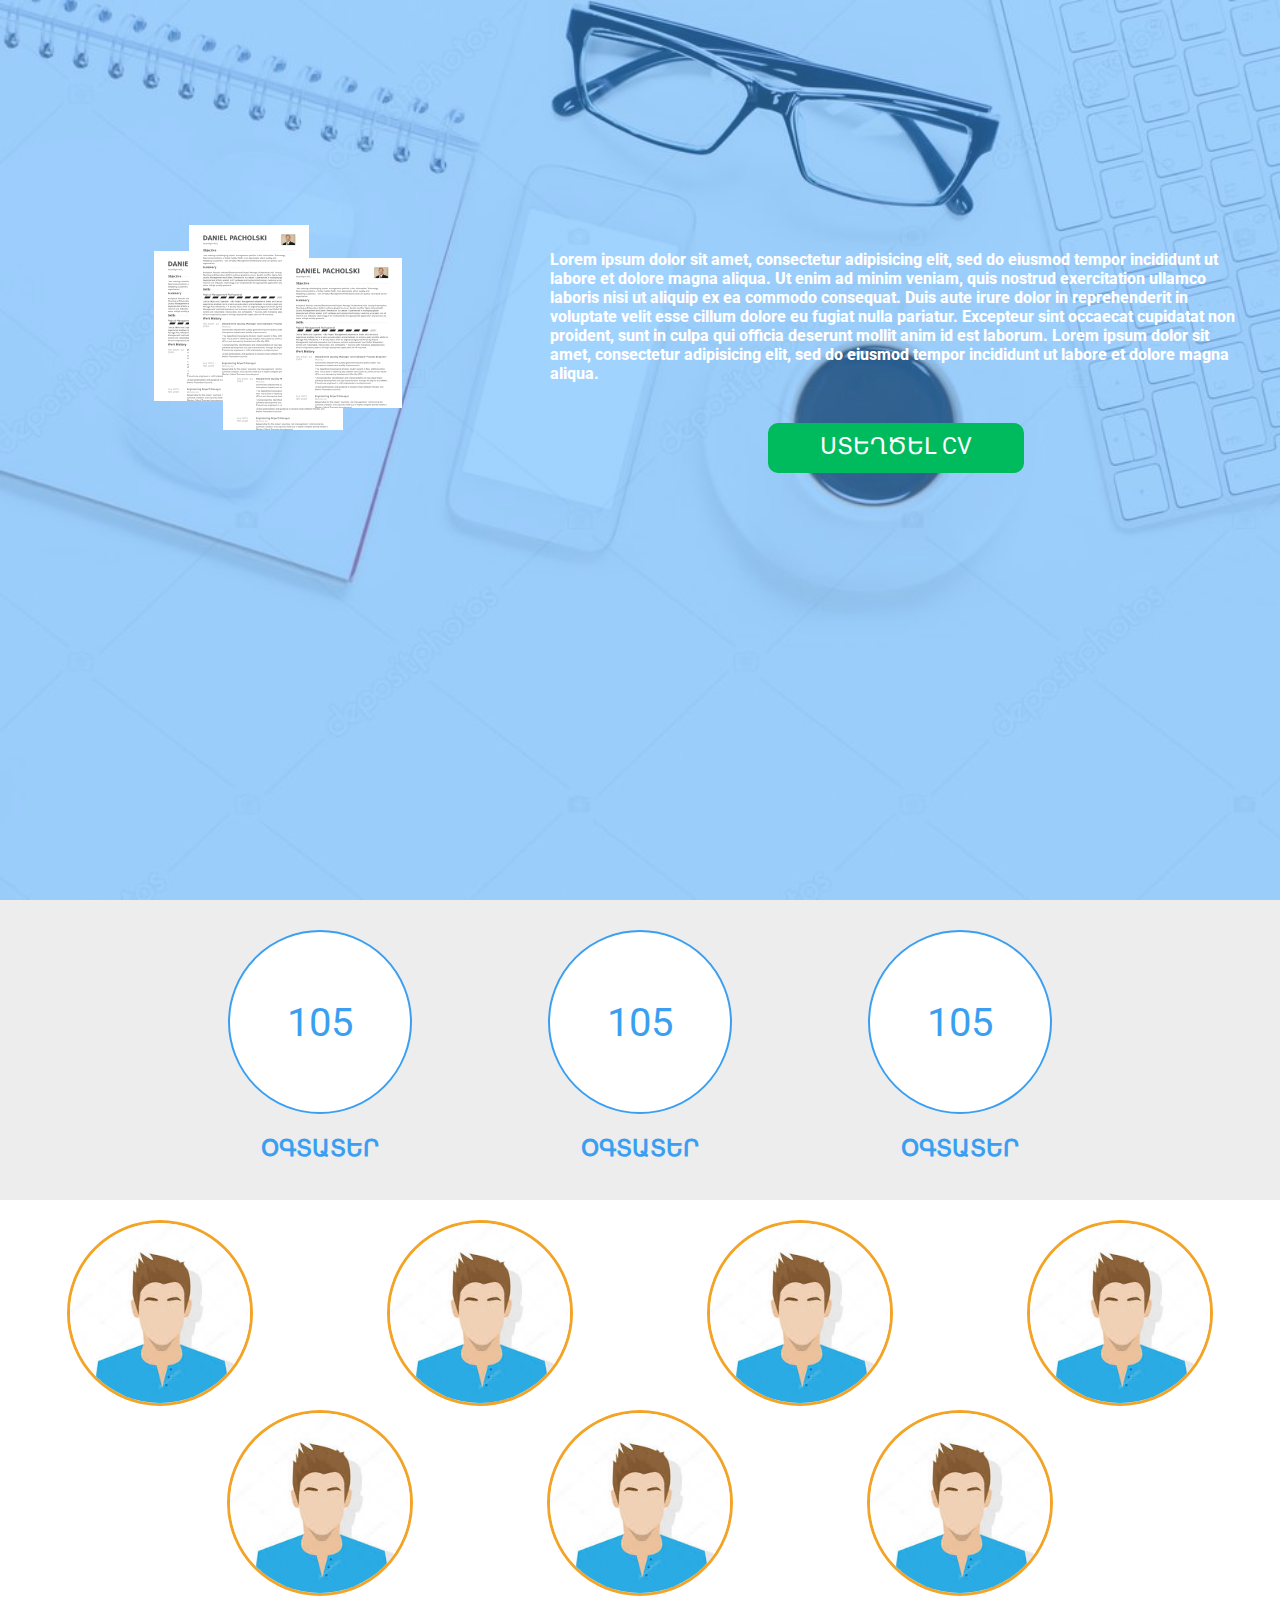
<file: WEB/CV/index.html>
<!DOCTYPE html>
<html>
<head>
	<title> CV </title>
	<link rel="stylesheet" type="text/css" href="style.css">
	<meta charset="UTF-8">
	<meta name="viewport" content="width=device-width, initial-scale=1.0">
</head>
<body>
	<div class="container">
			<div class="opacity-block">
					<div class="cv">
						<div class="cv-block">
							<div class="cv1"></div>
							<div class="cv2"></div>
							<div class="cv3"></div>
							<div class="cv4"></div>
						</div>
					</div>
					<div class="inf-but">
						<div class="inform">
							<p>
								Lorem ipsum dolor sit amet, consectetur adipisicing elit, sed do eiusmod
								tempor incididunt ut labore et dolore magna aliqua. Ut enim ad minim veniam,
								quis nostrud exercitation ullamco laboris nisi ut aliquip ex ea commodo
								consequat. Duis aute irure dolor in reprehenderit in voluptate velit esse
								cillum dolore eu fugiat nulla pariatur. Excepteur sint occaecat cupidatat non
								proident, sunt in culpa qui officia deserunt mollit anim id est laborum. Lorem ipsum dolor sit amet, consectetur adipisicing elit, sed do eiusmod
								tempor incididunt ut labore et dolore magna aliqua.
							</p>
						</div>
						<div class="button">
							<buton>ՍՏԵՂԾԵԼ CV</buton>
						</div>
					</div>
			</div>
	</div>
	<div class="bg-main">
		<div class="main">
		<div class="users">
			<div class="user">
				<div class="num">105</div>
			</div>
			<div class="name">
				<h3>ՕԳՏԱՏԵՐ</h3>
			</div>
		</div>
		<div class="users">
			<div class="user">
				<div class="num">105</div>
			</div>
			<div class="name">
				<h3>ՕԳՏԱՏԵՐ</h3>
			</div>
		</div>
		<div class="users hidden-object">
			<div class="user">
				<div class="num">105</div>
			</div>
			<div class="name">
				<h3>ՕԳՏԱՏԵՐ</h3>
			</div>
		</div>
		</div> 
	</div>
	<div class="img-container">
		<div class="items1">
			<div class="author">
				<img src="item.jpeg">
			</div>
			<div class="author">
				<img src="item.jpeg">
			</div>
			<div class="author">
				<img src="item.jpeg">
			</div>
			<div class="author hidden-object">
				<img src="item.jpeg">
			</div>
		</div>
		<div class="items2">
			<div class="author">
				<img src="item.jpeg">
			</div>
			<div class="author">
				<img src="item.jpeg">
			</div>
			<div class="author hidden-object">
				<img src="item.jpeg">
			</div>
		</div>
	</div>
</body>
</html>
</file>
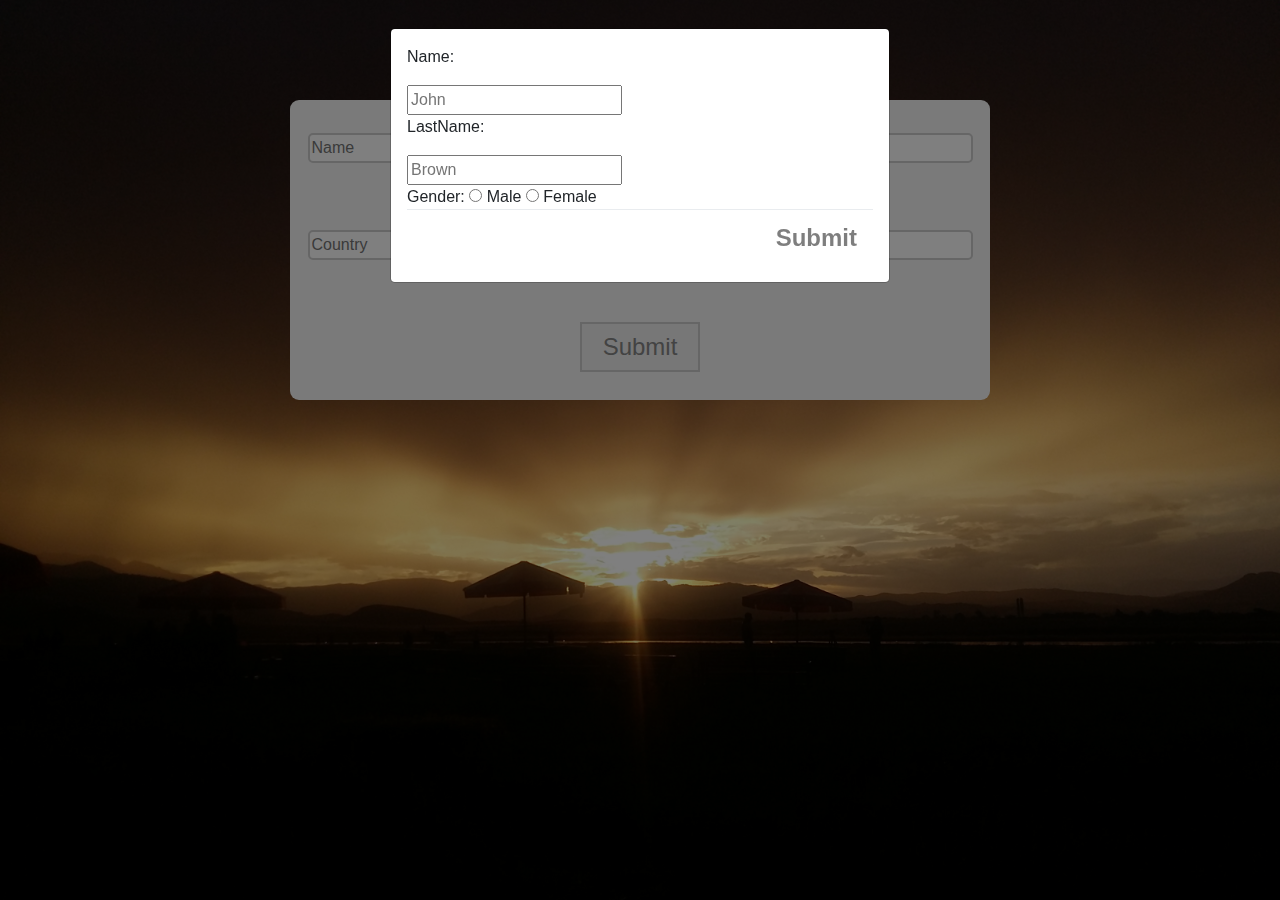
<file: WEB/JS-Form/index.html>
<!DOCTYPE html>
<html>
<head>
	<title></title>
	<link rel="stylesheet" type="text/css" href="css/style.css">
	<meta name="viewport" content="width=device-width, initial-scale=1.0">
    <link type="text/css" rel="stylesheet" href="bootstrap/css/bootstrap.min.css" />
    <script   src="jquery-3.3.1.js" type="text/javascript"></script>
    <script type="text/javascript" src="bootstrap/js/bootstrap.js"></script>

</head>
<body>
    <div class="main">
        <div id="modal">
            <div class="modal1">
                <p id="info"></p>
            </div>
        </div>
        <div class="modal fade" id="myModal" role="dialog">
            <div class="modal-dialog">
                <div class="modal-content">
                    <div class="modal-body">
                        <form>
                            <p>Name: </p> <input name="name"  id="name"   placeholder="John" required/>
                            <p>LastName: </p><input name="lastname" id="lastname"  placeholder="Brown">
                            <div id="gender">Gender:
                                <input type="radio" name="gender" id="male"   value="Male" > Male
                                <input type="radio" name="gender" id="female" value="Female"> Female 
                        	</div>
		                    <div class="modal-footer">
		                            <button type="button" class="close" data-dismiss="modal" onclick="newpage()">Submit</button>
		                    </div>
		                </form>
                    </div>
                </div>
            </div>	
		</div>

	    
	        <div id="form2">
	            
					<input id="name1" placeholder="Name" onfocus="this.value=''">
					<input id="lastname1" placeholder="Lastname" onfocus="this.value=''">
					<input id="phone" placeholder="Phone" onfocus="this.value=''">
					<input type="country" id="country" placeholder="Country" onfocus="this.value=''"> 
					<input type="city" id="city" placeholder="City" onfocus="this.value=''">
					<input type="address" id="address" placeholder="Address" onfocus="this.value=''">
					<div class="butt"><button type="button"  class="form2-button" onclick="addFunction()">Submit</button></div>
                    
		    </div>
            <div id="area"></div>
		

<script type="text/javascript" src="js/main.js"></script> 
</body>
</html>
</file>
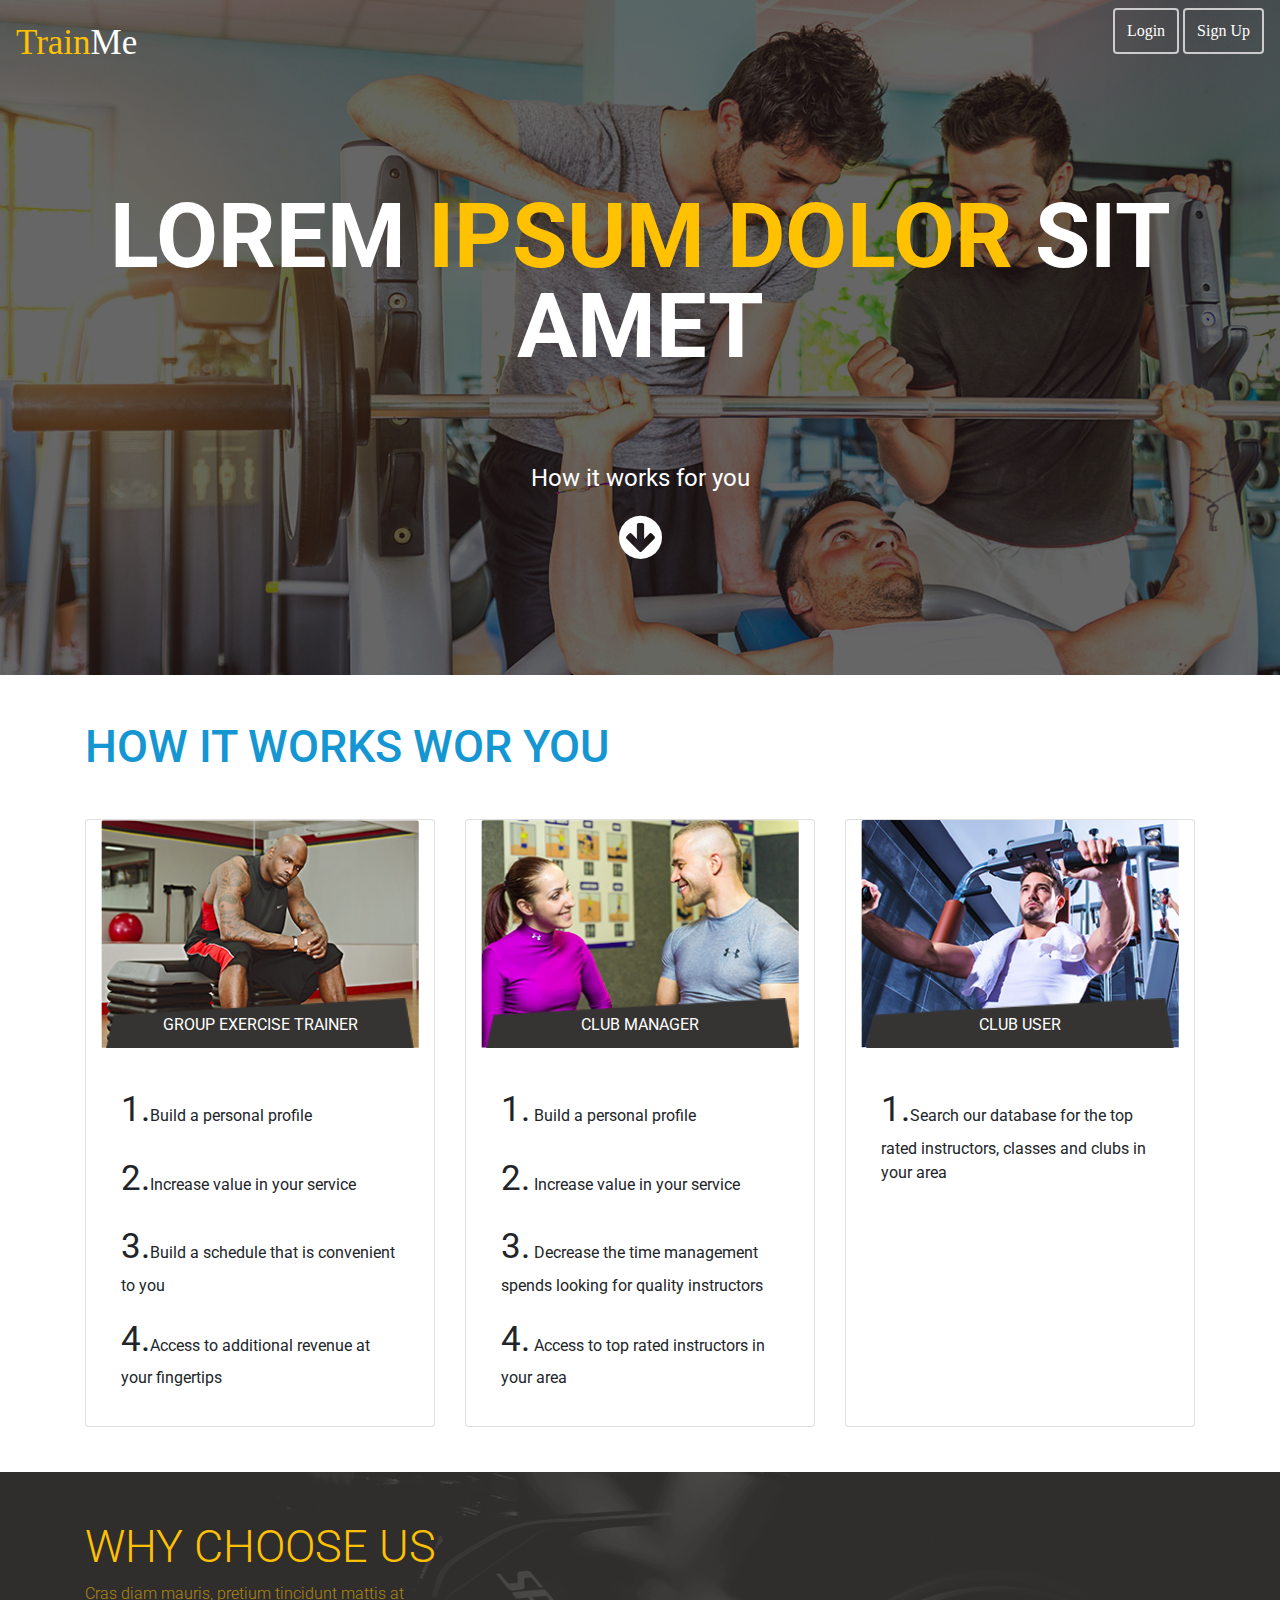
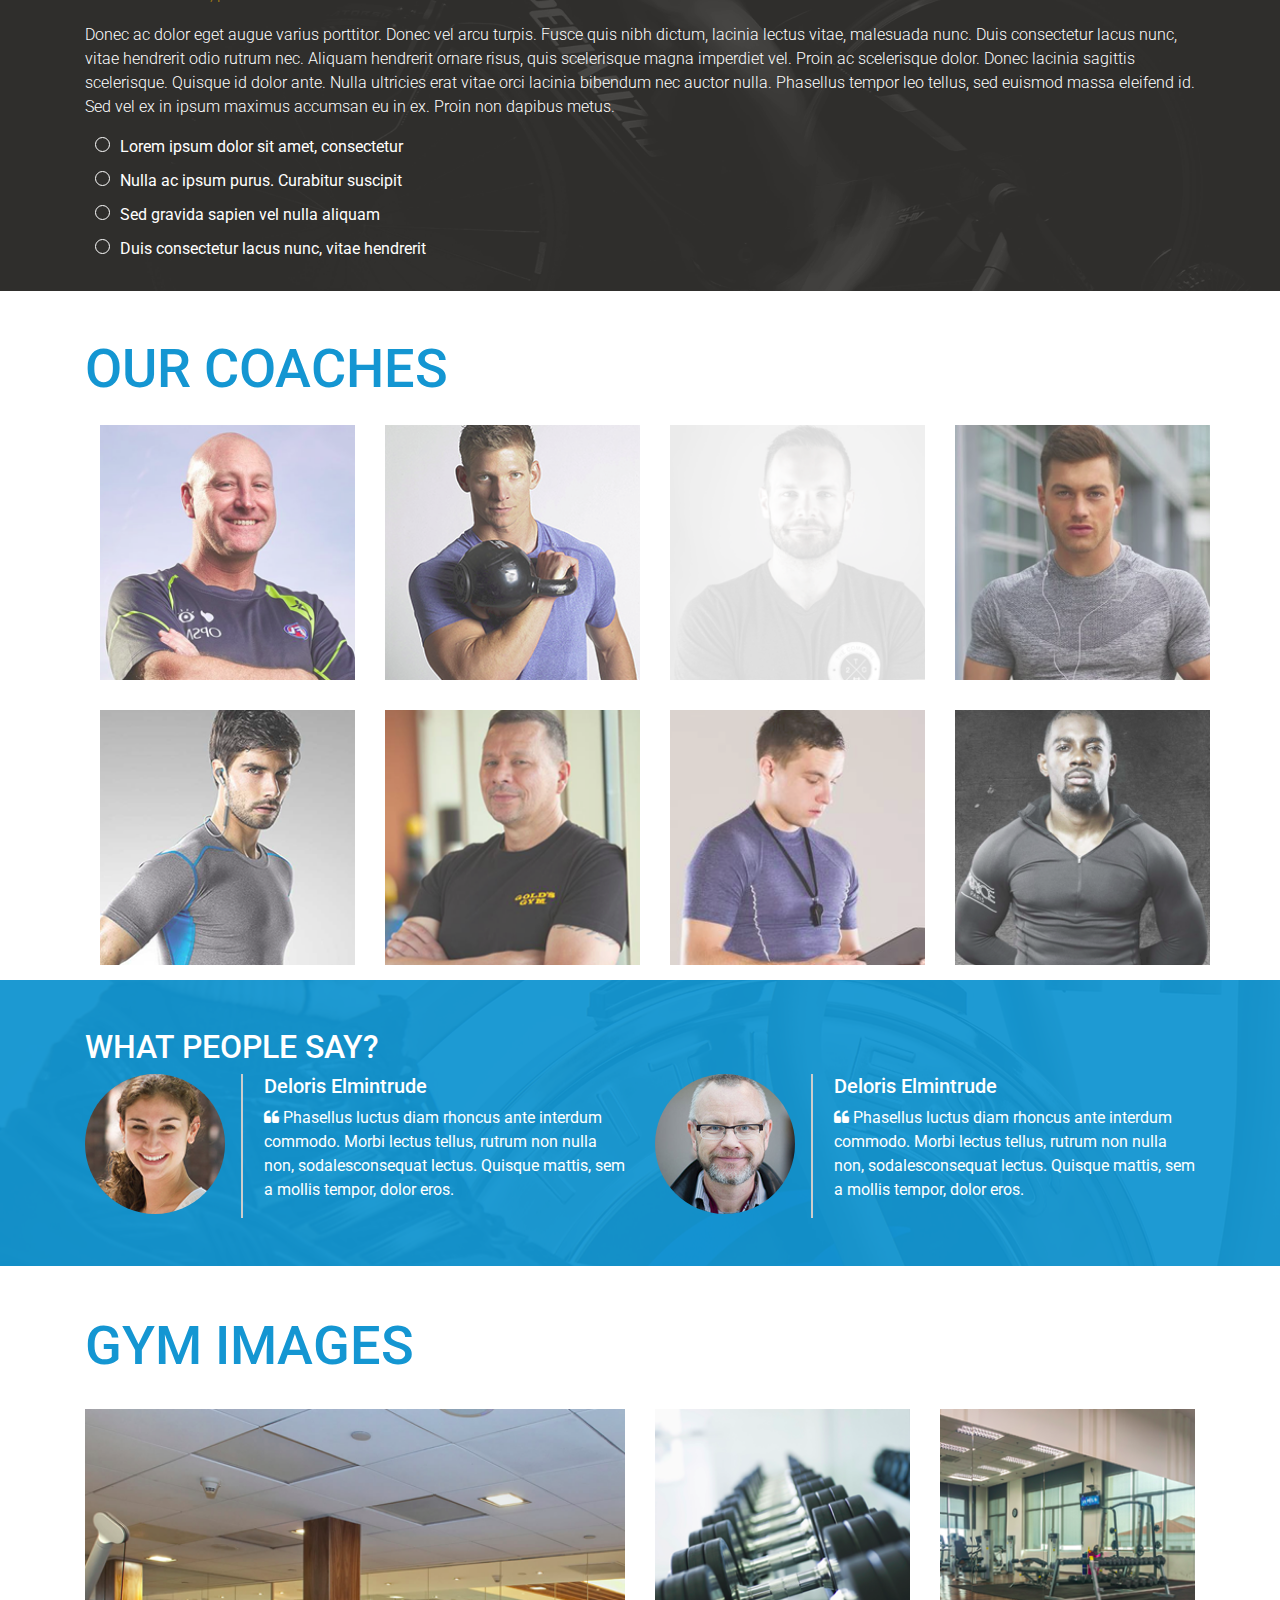
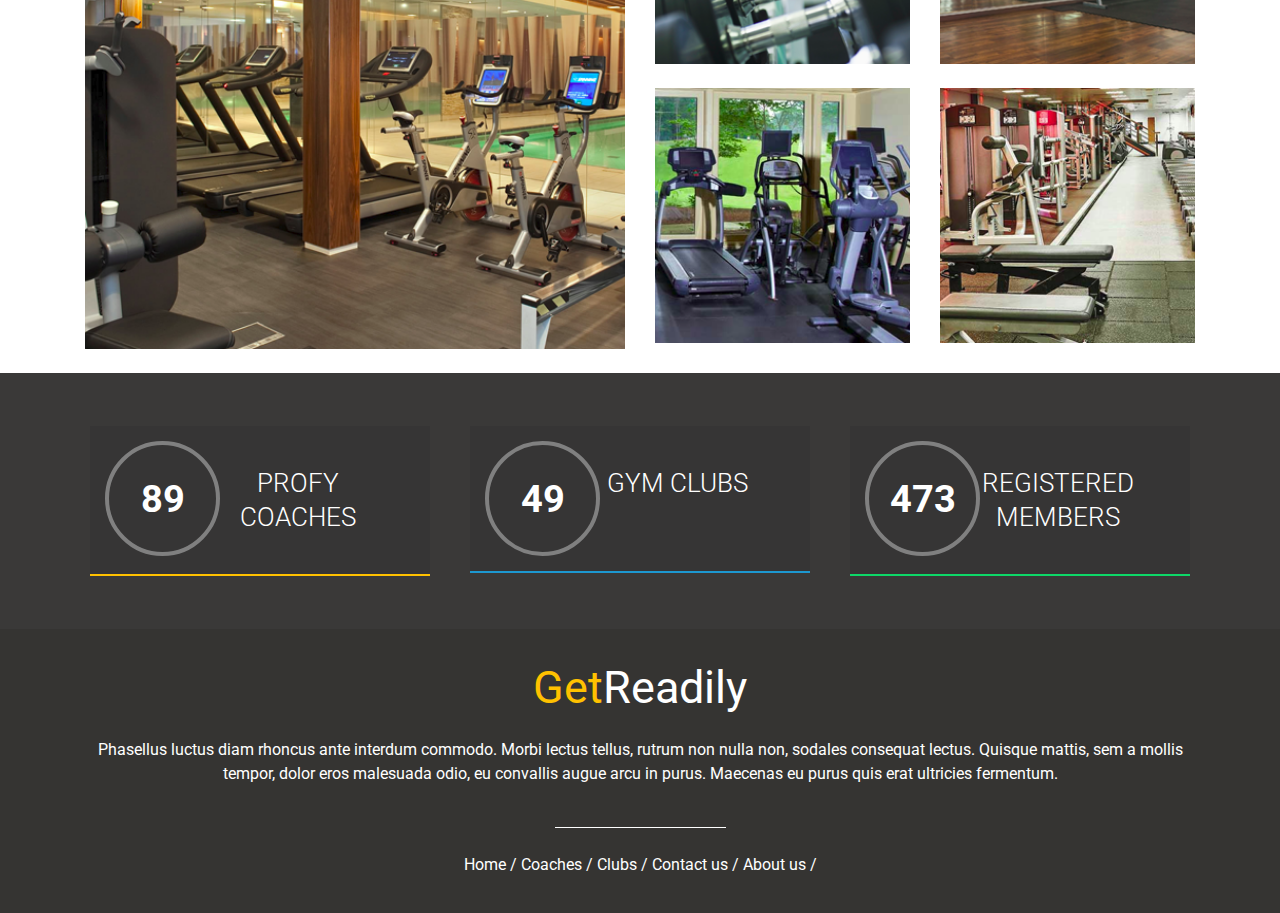
<file: WEB/TrainMe/index.html>
<!DOCTYPE html>
<html>
<head>
	<title>Train Me</title>
	<meta charset="utf-8" />
    <meta http-equiv="X-UA-Compatible" content="IE=edge">
    <link href="font-awesome-4.7.0/css/font-awesome.css" rel="stylesheet">
    <link type="text/css" rel="stylesheet" href="bootstrap/css/bootstrap.min.css" />
    <meta name="viewport" content="width=device-width, initial-scale=1">
    <script type="text/javascript" src="bootstrap/js/bootstrap.js"></script>
	<link rel="stylesheet" type="text/css" href="css/style.css">
</head>
<body>
	<div class="layer19">
		<div class="colorfill1">
			<nav class="navbar navbar-light justify-content-between">
				<div class="logo">
					<p>Train<span>Me</span></p>
				</div>
				<div class="navigation">
					<button  class="btn1 btn btn-link">Login</button>
					<button  class="btn1 btn btn-link">Sign Up</button>
				</div>
			</nav>
			<div class="container">
				<div class="top-content row">
					<h3>LOREM <span>IPSUM DOLOR</span> SIT AMET</h3>
				</div>
				<div class="arrow col-12">
					<p>How it works for you</p>
					<div class="shape">
                      <a href="#link1">  <i class="fa fa-arrow-circle-down " style="font-size: 50px"></i></a>
                    </div>
				</div>
			</div>
		</div>
	</div>
	<div class="card-deck how-body" id="link1">
		<div class="container">
			<h2 class="how">HOW IT WORKS WOR YOU</h2>
			<div class="row">
		  		<div class="card col-4">
		    		<img class="card-img-top" src="img/layer-21.png" alt="Card image cap">
		    		<div class="black">
		    			<span>GROUP EXERCISE TRAINER</span>
		    		</div>
		    		<div class="card-body">
				      	<p class="card-text">
				      		<p><span class="bold-num">1.</span>Build a personal profile</p>
							<p><span class="bold-num">2.</span>Increase value in your service</p>
							<p><span class="bold-num">3.</span>Build a schedule that is convenient to you</p>
							<p><span class="bold-num">4.</span>Access to additional revenue at your fingertips</p>
				      	</p>
			      		<p class="card-text"><small class="text-muted"></small></p>
		   			</div>
		  		</div>
		  		<div class="card col-4">
		    		<img class="card-img-top" src="img/layer-20.png" alt="Card image cap">
		    		<div class="black">
		    			<span>CLUB MANAGER</span>
		    		</div>
		    		<div class="card-body">
				      	<p class="card-text">
				      		<p><span class="bold-num">1.</span> Build a personal profile</p>
							<p><span class="bold-num">2.</span> Increase value in your service</p>
							<p><span class="bold-num">3.</span> Decrease the time management spends looking for quality instructors</p>
							<p><span class="bold-num">4.</span> Access to top rated instructors in your area</p>
					      	</p>
			      		<p class="card-text"><small class="text-muted"></small></p>
		   			</div>
		  		</div>
		  		<div class="card col-4">
		    		<img class="card-img-top" src="img/layer-22.png" alt="Card image cap">
					<div class="black">
		    			<span>CLUB USER</span>
		    		</div>		    		<div class="card-body">
				      	<p class="card-text">
				      		<p><span class="bold-num">1.</span>Search our database for the top rated instructors, classes and clubs in your area
				      		</p>
				      	</p>
			      		<p class="card-text"><small class="text-muted"></small></p>
		   			</div>
		  		</div>
		  	</div>
  		</div>
  	</div>
	<div class="whychoose">
		<div class="container">
			<div class="row">
				<h2 class="why col-12 mt-5">WHY CHOOSE US</h2>
				<p class="yello col-12">Cras diam mauris, pretium tincidunt mattis at</p>
			</div>
			<p class="white">Donec ac dolor eget augue varius porttitor. Donec vel arcu turpis. Fusce quis nibh dictum, lacinia lectus vitae, malesuada nunc. Duis consectetur lacus nunc, vitae hendrerit odio rutrum nec. Aliquam hendrerit ornare risus, quis scelerisque magna imperdiet vel. Proin ac scelerisque dolor. Donec lacinia sagittis scelerisque. Quisque id dolor ante. Nulla ultricies erat vitae orci lacinia bibendum nec auctor nulla. Phasellus tempor leo tellus, sed euismod massa eleifend id. Sed vel ex in ipsum maximus accumsan eu in ex. Proin non dapibus metus. </p>
			<div class="list">
				<ul>
					<li><div></div>Lorem ipsum dolor sit amet, consectetur</li>
					<li><div></div>Nulla ac ipsum purus. Curabitur suscipit</li>
					<li><div></div>Sed gravida sapien vel nulla aliquam</li>
					<li><div></div>Duis consectetur lacus nunc, vitae hendrerit
					</li>
				</ul>
			</div>
		</div>
	</div>
	<div class="ourmembers">
		<div class="container">
			
			<div class = "row">
				<div class="title col-12">
					<h2>OUR COACHES</h2>
				</div>
		   		<div class = "col-sm-6 col-md-3 col-xs-12">
		      		<div class = "cont">
		         		<img src = "img/layer-9.png" class="image">
		         		<div class="middle">
		         			<p>PATRIC MARCO</p>
    						<button  class="btn1 btn btn-link text1">View Profile</button>
  						</div>
		      		</div>
	   			</div>
	   			<div class = "col-sm-6 col-md-3 col-xs-12">
		      		<div class = "cont">
		         		<img src = "img/layer-24.png" class="image">
		         		<div class="middle">
		         			<p>PATRIC MARCO</p>
    						<button  class="btn1 btn btn-link text1">View Profile</button>
  						</div>
		      		</div>
	   			</div>
	   			<div class = "col-sm-6 col-md-3 col-xs-12">
		      		<div class = "cont">
		         		<img src = "img/layer-1.png" class="image">
		         		<div class="middle">
		         			<p>PATRIC MARCO</p>
    						<button  class="btn1 btn btn-link text1">View Profile</button>
  						</div>
		      		</div>
	   			</div>
	   			<div class = "col-sm-6 col-md-3 col-xs-12" >
		      		<div class = "cont">
		         		<img src = "img/layer-5.png" class="image">
		         		<div class="middle">
		         			<p>PATRIC MARCO</p>
    						<button  class="btn1 btn btn-link text1">View Profile</button>
  						</div>
		      		</div>
	   			</div>
	   			<div class = "col-sm-6 col-md-3 col-xs-12">
		      		<div class = "cont">
		         		<img src = "img/layer-25.png" class="image">
		         		<div class="middle">
		         			<p>PATRIC MARCO</p>
    						<button  class="btn1 btn btn-link text1">View Profile</button>
  						</div>
		      		</div>
	   			</div>
	   			<div class = "col-sm-6 col-md-3 col-xs-12">
		      		<div class = "cont">
		         		<img src = "img/layer-4.png" class="image">
		         		<div class="middle">
		         			<p>PATRIC MARCO</p>
    						<button  class="btn1 btn btn-link text1">View Profile</button>
  						</div>
		      		</div>
	   			</div>
	   			<div class = "col-sm-6 col-md-3 col-xs-12">
		      		<div class = "cont">
		         		<img src = "img/layer-3.png" class="image">
		         		<div class="middle">
		         			<p>PATRIC MARCO</p>
    						<button  class="btn1 btn btn-link text1">View Profile</button>
  						</div>
		      		</div>
	   			</div>
	   			<div class = "col-sm-6 col-md-3 col-xs-12">
		      		<div class = "cont">
		         		<img src = "img/layer-6.png" class="image">
		         		<div class="middle">
		         			<p>PATRIC MARCO</p>
    						<button  class="btn1 btn btn-link text1">View Profile</button>
  						</div>
		      		</div>
	   			</div>
	   		</div>
		</div>
	</div>
	<div class="opinions">
		<div class="container ">
			<div class="row">
				<h2 class="col-12 mt-5">WHAT PEOPLE SAY?</h2>
				<div class="col-md-6 col-sm-12 col-xs-12 mb-5">
					<div class="media">
                        <img class="mr-3" src="img/elipse1.png">
                        <div class="line media-body">
                            <h5 class="mt-0">Deloris Elmintrude</h5>
                            <p><i class="fa fa-quote-left"></i> 
                                Phasellus luctus diam rhoncus ante
                                interdum commodo. Morbi lectus tellus,
                                rutrum non nulla non, sodalesconsequat lectus.
                                Quisque mattis, sem a mollis tempor, dolor eros.
                            </p>
                        </div>
                    </div>
				</div>
				<div class="col-md-6 col-sm-12 col-xs-12 mb-5">
					<div class="media">
	                    <img class="mr-3" src="img/elipse2.png">
	                    <div class="line media-body">
	                        <h5 class="mt-0">Deloris Elmintrude</h5>
	                        <p><i class="fa fa-quote-left"></i> 
	                            Phasellus luctus diam rhoncus ante
	                            interdum commodo. Morbi lectus tellus,
	                            rutrum non nulla non, sodalesconsequat lectus.
	                            Quisque mattis, sem a mollis tempor, dolor eros.
	                        </p>
	                    </div>
                	</div>
				</div>
			</div>
		</div>
	</div>
	<div class="gym">
		<div class="container">
			<div class="row">
				<h2 class="col-12 mt-5">GYM IMAGES</h2>
				<div class = "col-sm-12 col-md-6 col-xs-12">
		      		<div class = "thumbnail">
		         		<img src = "img/layer-13.png" class="pb-4">
		      		</div>
	   			</div>
	   			<div class = "col-sm-12 col-md-3 col-xs-12">
		      		<div class = "thumbnail">
		         		<img src = "img/layer-14.png" class="pb-4">
		         		<img src = "img/layer-17.png" class="pb-4">
		      		</div>
	   			</div>
	   			<div class = "col-sm-12 col-md-3 col-xs-12">
		      		<div class = "thumbnail">
		         		<img src = "img/layer-15.png" class="pb-4">
		         		<img src = "img/layer-18.png" class="pb-4">
		      		</div>
	   			</div>

			</div>
		</div>
	</div>
	 <div class="numbers">
         <div class="container">
             <div class="row">
              <div class="col-xs-12 col-sm-12 col-md-4 mt-5 mb-5">
                     <div class="rect rec1">
                         <div class="circ">
                             <p>89</p>
                         </div>
                         <p>PROFY COACHES</p>
                     </div>
                 </div>
                <div class="col-xs-12 col-sm-12 col-md-4 mt-5 mb-5">
                     <div class="rect rec2">
                         <div class="circ">
                             <p>49</p>
                         </div>
                         <p>GYM CLUBS</p>
                     </div>
                 </div>
                <div class="col-xs-12 col-sm-12 col-md-4 mt-5 mb-5">
                     <div class="rect rec3">
                         <div class="circ">
                             <p>473</p>
                         </div>
                         <p>REGISTERED MEMBERS</p>
                     </div>
                 </div>
			</div>
		</div>
	</div>
	<footer>
		<div class="container">
			<div class="row foot">
				<p class="col-12 yw">Get<span>Readily</span></p>
				<p class="col-12 ">
					Phasellus luctus diam rhoncus ante interdum commodo. Morbi lectus tellus, rutrum non nulla non, sodales consequat lectus. Quisque mattis, sem a mollis tempor, dolor eros malesuada odio, eu convallis augue arcu in purus. Maecenas eu purus quis erat ultricies fermentum.
				</p>
				<div class="bottom-line"></div>
				<dic class="col-12 list-link">
				<ul>
					<li class="col-xs-12">Home	/</li>
					
					<li class="col-xs-12">Coaches 	/</li>
					
					<li class="col-xs-12">Clubs 	/</li>
					
					<li class="col-xs-12">Contact us 	/</li>
					
					<li class="col-xs-12">About us 	/</li>
				</ul>
				</div>
			</div>
		</div>
	</footer>
</body>
</html>
</file>
<file: WEB/CV/style.css>
@import url(https://fonts.googleapis.com/css?family=Roboto:300);
*{
	margin: 0;
	padding: 0;
}
body{
	font-family: "Roboto", sans-serif;
	margin: 0;
}

.container {
	background-image: url(bg.jpg);
	height: 100vh;
	width: 100vw;
	background-repeat: no-repeat;
	background-size: cover;
	margin: 0 auto;	
}
.opacity-block{
	background-color: rgba(67,167,255,0.5);
	width: inherit;
	height: inherit;
}
.cv{
	display: inline-block;
	float: left;
    height: inherit;
    width: 40%;
 }
 .cv-block{
 	width: inherit;
 	height: inherit;
 	margin:100px auto;
 	/*height: 300px;
 	width: 75%;
 	display: block;
 	float: right;*/
 }
 
.cv1,.cv2,.cv3,.cv4{
	background: url(cv.png);
	height: 150px;
    width: 120px;
    background-size: cover;
    display: inline-block;
    position: absolute;
}
.cv1{
    z-index: 2;
    margin: 151px 0px;
}
.cv2{
    z-index: 3;
    margin: 180px 69px;
}
.cv3 {
    z-index: 4;
    margin: 125px 35px;
}
.cv4 {
    z-index: 5;
    margin: 158px 128px;
}
.inf-but {
	display: inline-block;
	float: left;
	height: 250px;
	width: 60%;
	margin: 0px auto;
	padding-top: 250px;
	vertical-align: middle;
}
.inform {
	width: 90%;
	text-align: center;
	font-size: 16px;
	margin: 0 auto;
}
.inform p {
	color: #fff;
	font-weight: 800;
	text-align: left;
}
.button {
	background-color: #00bb5d;
	color: #fff;
	text-align: center;
	height: 30px;
	width: calc(100%/3);
	border-radius: 10px;
    padding: 10px 0px; 
    margin: 40px auto;
    font-size: 23px;
    cursor: pointer;
    display: block;
}
.bg-main {
	width: 100vw;
	height: 300px;
	background-color: #ededed;
}
.main {
	margin: 0 auto;
	width: 75%;
    color: #3b9ff1;
	font-size: 20px;
	padding-top: 30px;
}
.users {
	width: calc(100%/3);
	float: left;
	text-align: center;
	margin: 0px auto
}
.user {
	border: 2px solid #3b9ff1;
    width: 180px;
    height: 180px;
    border-radius: 180px;
    margin: 0 auto;
    display: table;
    background-color: #fff;
}
.user>div {
	display: table-cell;
	vertical-align: middle;
	text-align: center;
	font-size: 40px;
}
.name {
	margin: 20px auto;
    width: 100%;
    text-align: center;
}
.img-container {
	width: 100vw;
	margin: 20px auto;
	height: inherit;
}
.items1 {
	width: 100%;
	height: inherit;
	margin: 0 auto;
}
.items2 {
	margin: 0 auto;
	width: 75%;
}
.items1>.author {
	width: calc(100%/4);
}
.items2>.author {
	width: calc(100%/3);
}
.author {
	float: left;
	text-align: center;
    display: inline-block;
}
.author img {
	height: 180px;
    border-radius: 150px;
    border: 3px solid #f3a426;
}
@media screen and (max-width: 500px) {
    .cv,.hidden-object{
    	display: none;
    }
    .inf-but{
    	width: 100vw;
    	padding: 15px;
    }
    .button {
    	width: 50%;
    }
    .users {
	width: calc(100%/2);
	float: left;
	text-align: center;
	margin: 0px auto;
	}
   	.user {
	    width: 100px;
	    height: 100px;
	    border-radius: 100px;
	}
	.items1>.author {
		width: calc(100%/3);
	}
	.items2>.author {
		width: calc(100%/2);
	}
    .author img {
		height: 100px;
	    border-radius: 100px;
	}

}
</file>
<file: WEB/JS-Form/css/style.css>
body {
	background-image: url(../img/bg.jpg);
	background-repeat: repeat;
	background-size: cover;
    margin: 0;
    width: 100vw;
    height: 100vh;
    background-position: center center;
}
.main {
    width: 100%;
    padding:0;
    display: flex;
    flex-direction: column;
    justify-content: center;
    align-items: center;
    background-position: center;
}

#modal {
    position: absolute; 
    width: calc(100%/3); 
    text-align: center;
    top:5%;
    color: black;
    height: 40px;
    border: 1px solid #000; 
    border-radius: 9px;
    background: #fff;
    display: inline-block;
    padding-top: 15px;
}
.modal1 {
    width: 100%;
    height: 100%;
    display: flex;
    flex-direction: row;
    justify-content: center;
    align-items: center;
}

 #form2 {
    width: 700px;
    height: 300px;
    background-color: #f5f5f5;
    text-align: center;
    border-radius: 9px;
    display: flex; 
    flex-direction: row;
    flex-wrap: wrap; 
    justify-content: center;
    align-items: center;
    margin: 100px auto;
}
#form2>input {
    margin: 5px;
    border: 2px solid #ccc;
    border-radius: 5px;
}

.form2-button {
	width: 120px;
	height: 50px;
	border: 2px solid #ccc;
	font-size: 24px;
	color: #868686;
	cursor: pointer;
}

#area {
	width: 90%;
	height: 100%;
	background-color: rgba( 57,38,21, 0.5 );
	display: flex;
	justify-content: center;
	flex-direction: row;
	flex-wrap: wrap;
	border-radius: 20px;
   }
 table {
    width: calc(100%/5);
    height: 200px;
    margin-left: 20px;
    margin-top: 20px;
    border-radius: 15px;
    text-align:justify;
    color: #fff;
    border: 2px solid #fff;
}
@media screen and (max-width: 500px) {
    #modal {
        position: absolute; 
        width: calc(100%/2); 
        text-align: center;
        top: 5%;
        color: black;
        height: 40px;
        border: 1px solid #000; 
        border-radius: 9px;
        background: #fff;
        display: inline-block;
        padding-top: 15px;
    }
    #form2 {
    width: 400px;
    height: 350px;
   }
    .butt {
    width: 200px;
    height: 50px;
    }
    .form2-button {
        width: 120px;
        height: 40px;
        border: 2px solid #ccc;
        font-size: 24px;
        color: #868686;
        cursor: pointer;
    }
    #area {
        width: 95%;
    }
    table {
        width: calc(100%/3);
        height: 200px;
        margin-left: 20px;
        margin-top: 20px;
        border-radius: 15px;
        text-align:justify;
        color: #fff;
        border: 2px solid #fff;
    }
}
</file>
<file: WEB/TrainMe/css/style.css>
@import url(https://fonts.googleapis.com/css?family=Roboto:300);
* { 
	box-sizing: border-box;
	padding: 0;
	margin: 0;
}
body {
	margin: 0;
	width: 100%;
	box-sizing: border-box;
}
.layer19 {
	background-image: url(../img/layer-19.png);
	width: 100%;
	height: 75vh;
}
.colorfill1 {
	width: 100%;
	height: 75vh;
	background-color: rgba(0,0,0,0.6);
}
.logo {
	width: 116px;
	height: 26px;
	display: flex;
	flex-direction: row;
	align-items: center;
	justify-content: center;
}
.logo p{
	width: 116px;
	height: 26px;
	color: #ffc100;
	font-family: "Source Sans Pro - Semibold";
	font-size: 35px;
	font-weight: 400;
	line-height: 65.06px;
}
.logo span{
	width: 116px;
	height: 26px;
	color: #ffffff;
	font-family: "Source Sans Pro";
	font-size: 35px;
	font-weight: 300;
	font-weight: 400;
	line-height: 65.06px;
}
.navigation button{
	color: #ffffff;
	font-family: "Source Sans Pro";
	font-size: 16px;
	font-weight: 300;
	line-height: 30px;
	border: 2px solid #ccc;
	text-decoration: none;
}
.top-content h3 {
	margin-top: 130px;
	color: #fff;
	font-family: Roboto;
	font-size: 10vmin;
	font-weight: 700;
	line-height: 10vmin;
	text-transform: uppercase;
	text-align: center;
}
.top-content span{
	font-family: Roboto;
	font-size: 10vmin;
	font-weight: 700;
	line-height: 78px;
	text-transform: uppercase;
	color: #ffc100;
	display: inline-block;
}
.top-content p {
	width: 169px;
	height: 19px;
	color: #ffffff;
	font-family: "Source Sans Pro";
	font-size: 20px;
	font-weight: 400;
	line-height: 30px;
	display: inline-block;
	margin: 0 auto;
}
.shape a{
	color: white;
}
.arrow {
	color: #fff;
	margin-top: 80px;
	text-align: center;
	font-size: 24px;
}
.how {
	color: #1496d2;
	font-size: 45px;
	margin-bottom: 45px;
}
.how-body {
	margin: 45px 0;
}
.bold-num{
	font-style: bold;
	font-size: 35px;
}
.whychoose {
	background-color: #353432;
	background-image: url(../img/layer-23.png);
	background-size: cover;
	background-repeat: no-repeat;
	/*height: 60vh;*/
}
.title h2 {
	color: #1496d2;
	font-size: 6vmin;
	margin-top: 30px;
}
.why {
	color: #ffc100;
	font-family: Roboto;
	font-size: 45px;
	font-weight: 300;
	text-transform: uppercase;
}
.black {
	background-image: url(../img/rectangle-6.png);
	background-repeat: no-repeat;
	background-size: cover;
	height: 50px;
	color: #fff;
	padding: 15px;
	margin-top: -50px;
	text-align: center;
}
.yello {
	opacity: 0.6;
	color: #ffc100;
	font-family: Roboto;
	font-size: 16px;
	font-weight: 300;
	line-height: 24.16px;
}
.white {
	color: #ffffff;
	font-family: Roboto;
	font-size: 16px;
	font-weight: 300;
	line-height: 24.16px;
	text-align: left;
}
ul {
	padding-bottom: 20px;
}
.list li {
	color: #ffffff;
	list-style-type: none;
	margin: 10px;
}
li>div {
	height: 15px;
	width: 15px;
	border-radius: 15px;
	color: #fff;
	border: 1px solid #fff;
	display: inline-block;
	margin-right: 10px;
}
li>p {
	display: inline-block;
}
.ourmembers img{
	width: 100%;
	margin: 15px;
}
.image {
  opacity: 0.8;
  display: block;
  transition: .5s ease;
  backface-visibility: hidden;
}
.middle {
  transition: .5s ease;
  opacity: 0;
  position: absolute;
  top: 50%;
  left: 50%;
  transform: translate(-50%, -50%);
  -ms-transform: translate(-50%, -50%);
  text-align: center;
}
.middle p{
	color: #ffc100;
	font-size: 5vmin;
}
.cont:hover .image {
  opacity: 0.3;
  border: 8px solid #ccc;
}
.cont:hover .middle {
  opacity: 1;
}
.text1 {
	border: 2px solid #fff;
	color: white;
	font-size: 16px;
	padding: 8px 16px;
}
.group4 {
	width: 100%;
	height: 248px;
	display: flex;
	flex-direction: row;
	flex-wrap: wrap;
	align-items: center;
	justify-content: space-around;
}
.rec9 {
	width: 248px;
	height: 248px;
	background-color: #6d6d6d;
}
.opinions {
	background-image: url(../img/layer-26.png);
	background-color: #1496d2;
	color: #fff;
}
.line {
	border-left: 2px solid #ccc;
	padding-left: 21px;
}
.gym img {
	width: 100%;
}
.gym h2 {
	color: #1496d2;
	font-size: 6vmin;
	margin-bottom: 30px;
}
.numbers {
	background-color: #3a3938;
	color: #ccc;
	font-size: 2vmin;
}
.rec1 {
	border-bottom: 2px solid #ffc100;
	background-color: #363535;
}
.rec2 {
	border-bottom: 2px solid #1d98d0;
	background-color: #363535;
}
.rec3 {
	border-bottom: 2px solid #0dd868;
	background-color: #363535;
}
 .circ {
     display: flex;
     justify-content: center;
     align-items: center;
     width: 115px;
     height: 115px;
     border-radius: 115px;
     border: 4px solid gray;
 }
 .circ p {
     margin: 0px;
     color: #ffffff;
     font-family: Roboto;
     font-size: 3vmax;
     font-weight: bold;
     line-height: 49.86px;
 }
 .rect {
     display: flex;
     flex-direction: row;
     background-color: #363535;
     padding: 15px;
     margin: 5px;
 }
 
 .rect>p {
     width: 50%;
     margin: 25px 0px;
     text-align: center;
     color: #ffffff;
     font-family: Roboto;
     font-size: 2vmax;
     font-weight: 300;
     line-height: 34px;
     text-transform: uppercase;
 }
footer {
	padding-top: 25px;
	background-color: #353432;
}
.foot {
	text-align: center;
	color: #fff;
}
.yw {
	color: #ffc100;
	font-size: 5vmin;
}
.yw span {
	color: #fff;
}
.bottom-line {
	background-color: white;
	height: 1px;
	margin:25px auto;
	width: 15%;
	text-align: center;
}
.list-link li {
	list-style-type: none;
	display: inline-block;
}
</file>
